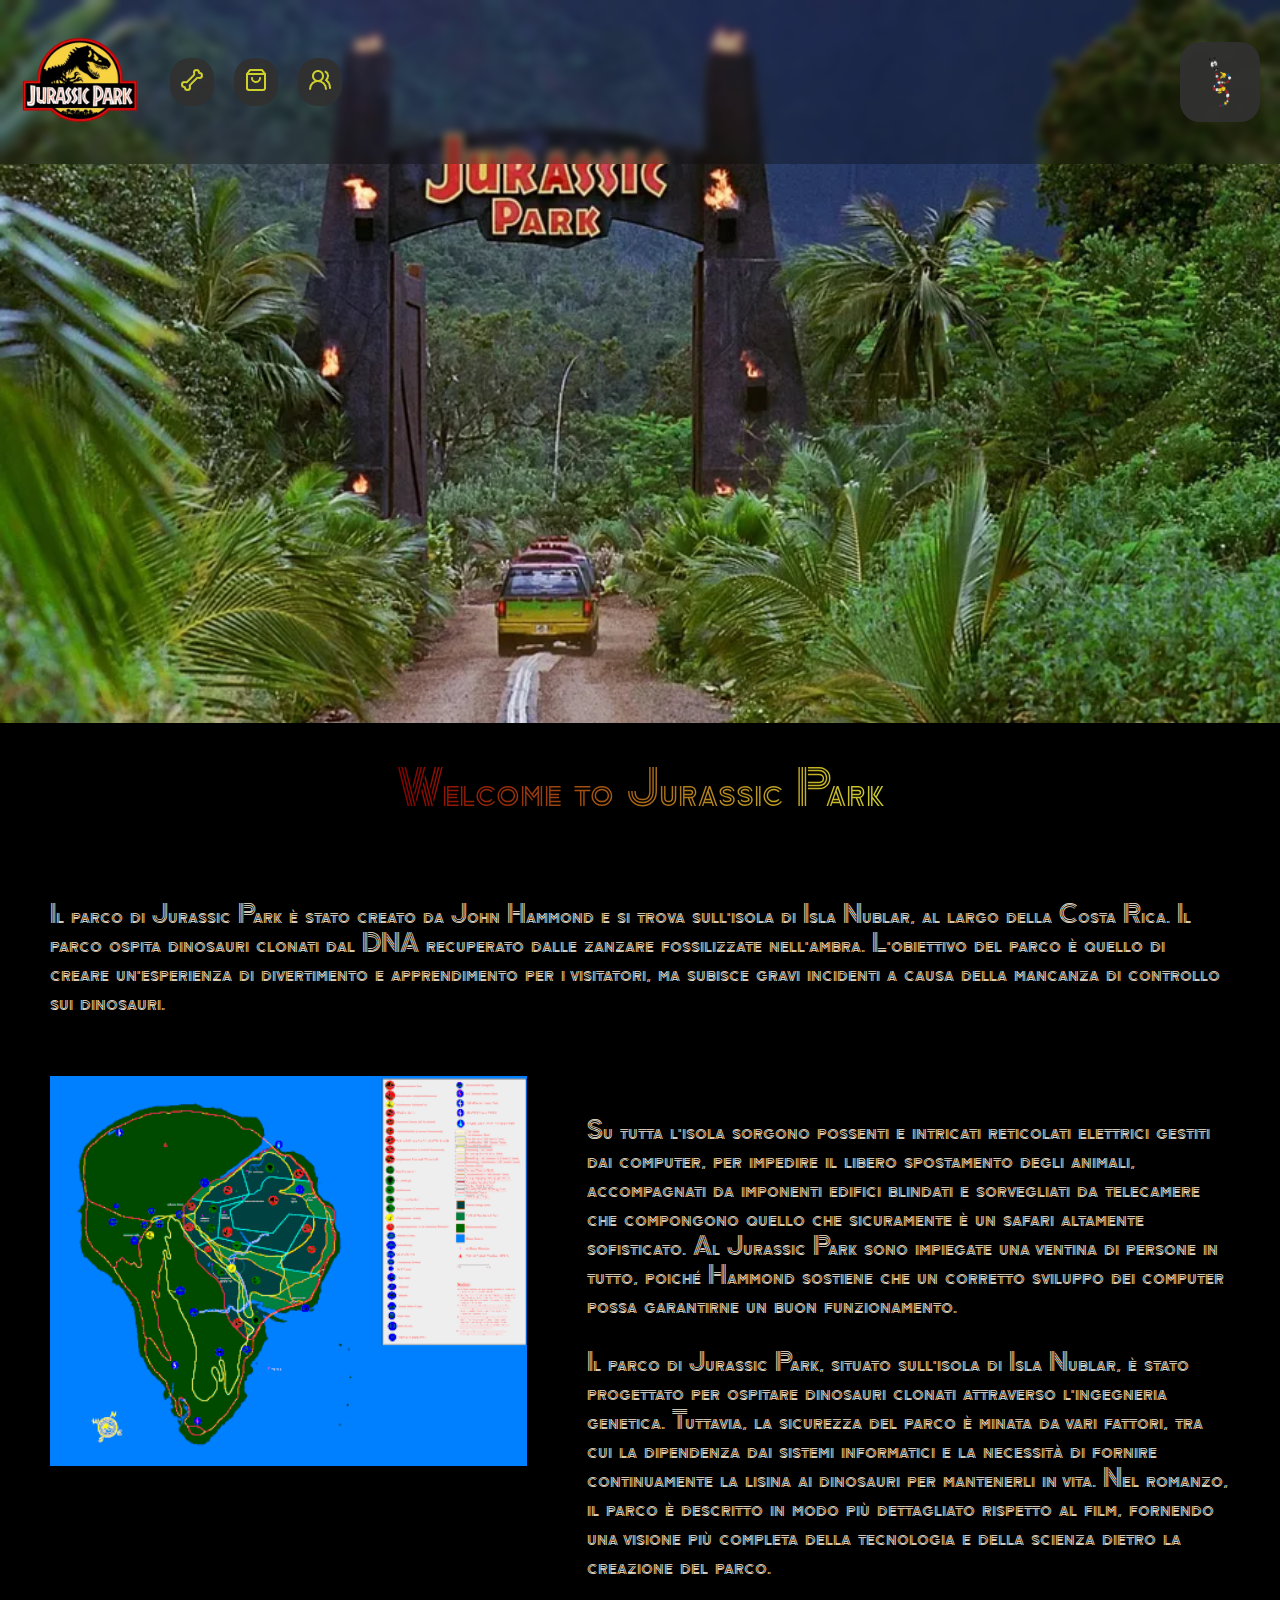
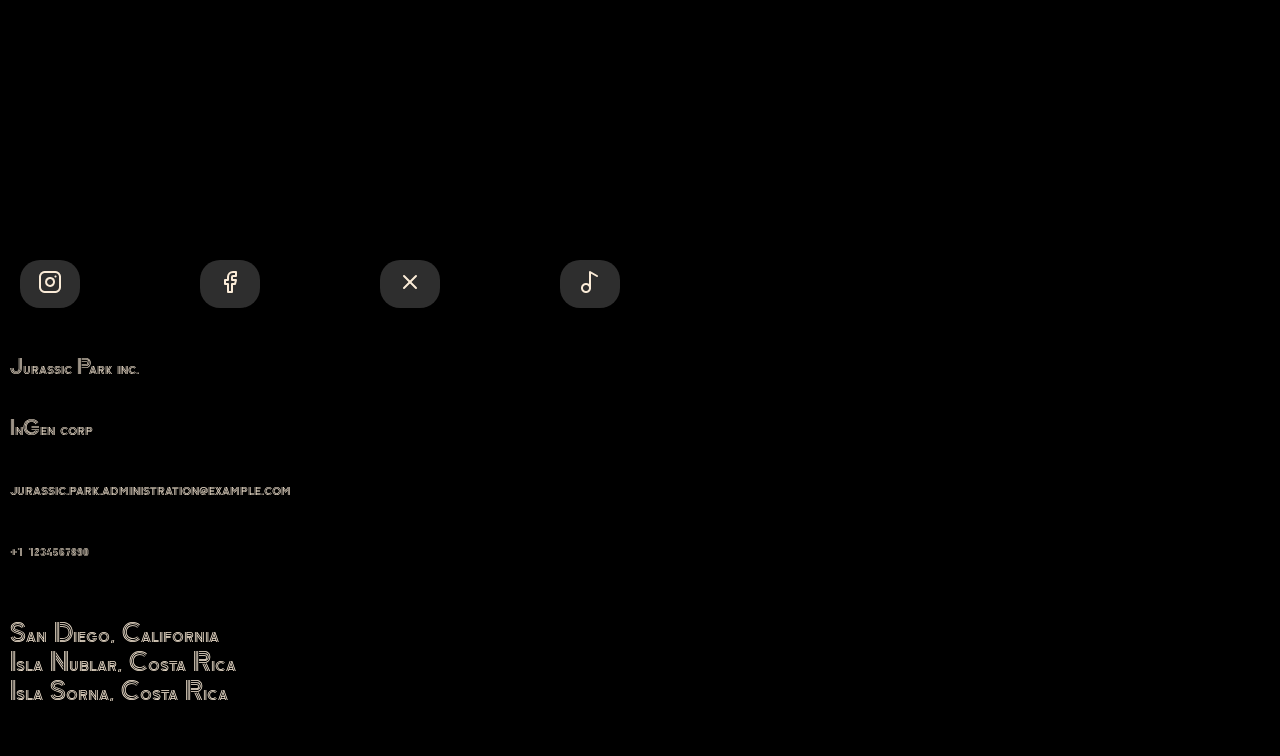
<file: index.html>
<!DOCTYPE html>
<html lang="en">
<head>
    <meta charset="UTF-8">
    <meta name="viewport" content="width=device-width, initial-scale=1.0">
    <title>Jurassic Park</title>
    <link rel="icon" href="./img/logo.png">
    <link rel="stylesheet" href="./style.css">
    <link rel="stylesheet" href="./stylepages/indexPage.css">
</head>
<body>

    <nav id="menuBar">
        <div class="but" id="logo"><a href="./index.html"><img src="./img/logo.png" alt="" height="120px" width="120px"></a></div>
        <div class="but" id="dinos">
            <a href="./html/dinosaurs.html"><img src="./img/bone.png" alt=""></a>
            <label for="" class="lab" id="lab1">Dinosaurs</label>
        </div>

        <div class="but" id="gadgets">
            <a href="./html/gadgets.html"><img src="./img/shopping-bag.png" alt=""></a>
            <label for="" class="lab" id="lab2">Gadgets</label>
        </div>

        <div class="but" id="aboutUs">
            <a href="./html/aboutUs.html"><img src="./img/users-round.png" alt=""></a>
            <label for="" class="lab" id="lab3">About us</label>
        </div>

        <div class="but" id="mrdna">
            <img src="./img/mrDNA.png" alt="" height="60px" width="60px">
            <label for="" class="lab" id="lab4">Mr. DNA</label>
        </div>
    </nav>


    <div id="content">
        <div class="containerImage"><img src="./img/entrance.png" alt="" id="presentationImage"></div>

        <h1 id="subtitle">Welcome to Jurassic Park</h1>

        <p>
            Il parco di Jurassic Park è stato creato da John Hammond e si trova sull'isola di Isla Nublar, al largo della Costa Rica.
            Il parco ospita dinosauri clonati dal DNA recuperato dalle zanzare fossilizzate nell'ambra.
            L'obiettivo del parco è quello di creare un'esperienza di divertimento e apprendimento per i visitatori, ma subisce gravi incidenti a causa della mancanza di controllo sui dinosauri.

        </p>

        <div id="descLoc"><img src="./img/piantaParco.png" id="pianta" height="390px" width="490px"> <p>Su tutta l'isola sorgono possenti e intricati reticolati elettrici gestiti dai computer, per impedire il libero spostamento degli animali, accompagnati da imponenti edifici blindati e sorvegliati da telecamere che compongono quello che sicuramente è un safari altamente sofisticato. Al Jurassic Park sono impiegate una ventina di persone in tutto, poiché Hammond sostiene che un corretto sviluppo dei computer possa garantirne un buon funzionamento. <br>
            <br>Il parco di Jurassic Park, situato sull'isola di Isla Nublar, è stato progettato per ospitare dinosauri clonati attraverso l'ingegneria genetica. Tuttavia, la sicurezza del parco è minata da vari fattori, tra cui la dipendenza dai sistemi informatici e la necessità di fornire continuamente la lisina ai dinosauri per mantenerli in vita. Nel romanzo, il parco è descritto in modo più dettagliato rispetto al film, fornendo una visione più completa della tecnologia e della scienza dietro la creazione del parco.</p></div>


        <div id="footer">
            <div id="socials">
                <div class="socialIcon" id="instagram"><img src="./img/instagram.png" id="instaImg"></div>
                <div class="socialIcon" id="facebook"><img src="./img/facebook.png" id="faceImg"></div>
                <div class="socialIcon" id="x"><img src="./img/x.png" id="xImg"></div>
                <div class="socialIcon" id="tiktok"><img src="./img/music-2.png" id="titokImg"></div>
            </div>
            <div id="contacts">
                <h3 id="name">Jurassic Park inc.</h3>
                <h3 id="society">InGen corp</h3>
                <h3 id="email">jurassic.park.administration@example.com</h3>
                <h3 id="telephone">+1 1234567890</h3>
            </div>
            <div id="address"><h2>San Diego, California<br>Isla Nublar, Costa Rica<br>Isla Sorna, Costa Rica</h2></div>
        </div>

    </div>
    <script src="./script.js"></script>
</body>
</html>
</file>
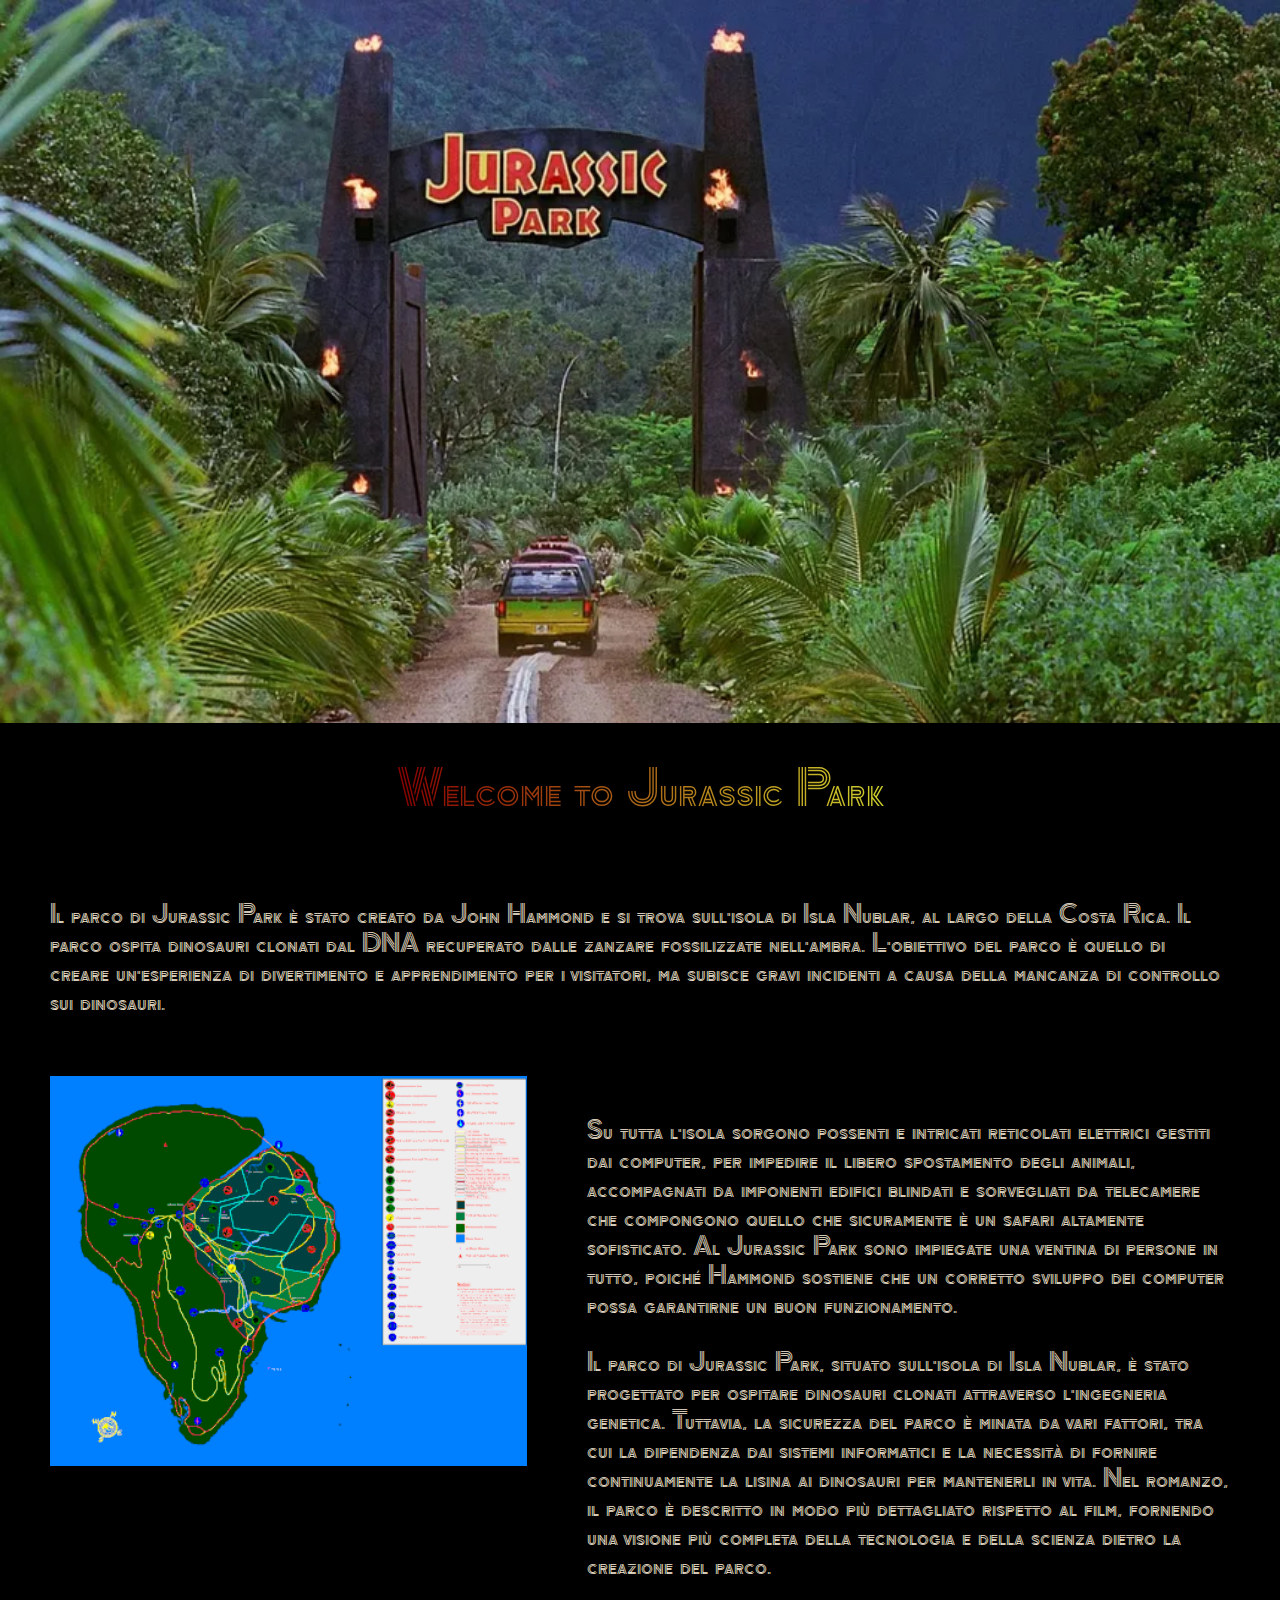
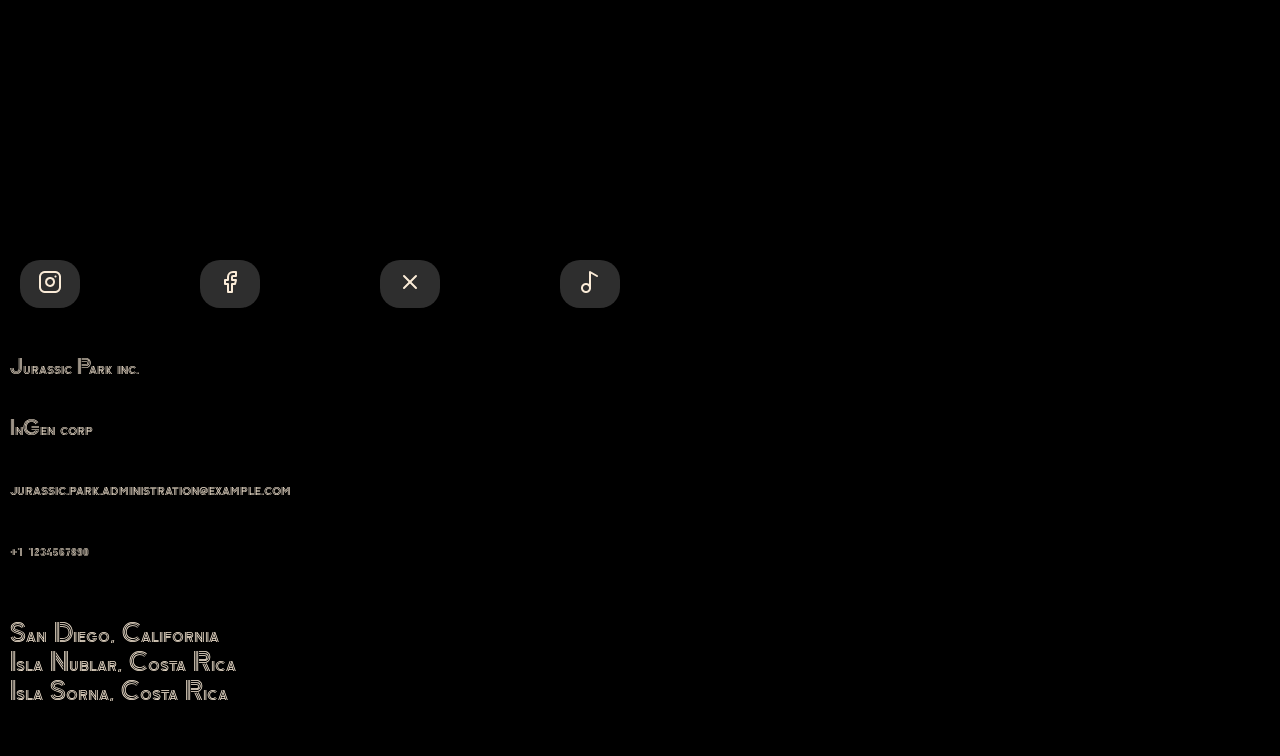
<file: indexOriginal.html>
<!DOCTYPE html>
<html lang="en">
<head>
    <meta charset="UTF-8">
    <meta name="viewport" content="width=device-width, initial-scale=1.0">
    <title>Jurassic Park</title>
    <link rel="icon" href="./img/logo.png">
    <link rel="stylesheet" href="./style.css">
    <link rel="stylesheet" href="./stylepages/indexPage.css">
</head>
<body>
    <div id="content">
        <div class="containerImage"><img src="./img/entrance.png" alt="" id="presentationImage"></div>

        <h1 id="subtitle">Welcome to Jurassic Park</h1>

        <p>
            Il parco di Jurassic Park è stato creato da John Hammond e si trova sull'isola di Isla Nublar, al largo della Costa Rica.
            Il parco ospita dinosauri clonati dal DNA recuperato dalle zanzare fossilizzate nell'ambra.
            L'obiettivo del parco è quello di creare un'esperienza di divertimento e apprendimento per i visitatori, ma subisce gravi incidenti a causa della mancanza di controllo sui dinosauri.

        </p>

        <div id="descLoc"><img src="./img/piantaParco.png" id="pianta" height="390px" width="490px"> <p>Su tutta l'isola sorgono possenti e intricati reticolati elettrici gestiti dai computer, per impedire il libero spostamento degli animali, accompagnati da imponenti edifici blindati e sorvegliati da telecamere che compongono quello che sicuramente è un safari altamente sofisticato. Al Jurassic Park sono impiegate una ventina di persone in tutto, poiché Hammond sostiene che un corretto sviluppo dei computer possa garantirne un buon funzionamento. <br>
            <br>Il parco di Jurassic Park, situato sull'isola di Isla Nublar, è stato progettato per ospitare dinosauri clonati attraverso l'ingegneria genetica. Tuttavia, la sicurezza del parco è minata da vari fattori, tra cui la dipendenza dai sistemi informatici e la necessità di fornire continuamente la lisina ai dinosauri per mantenerli in vita. Nel romanzo, il parco è descritto in modo più dettagliato rispetto al film, fornendo una visione più completa della tecnologia e della scienza dietro la creazione del parco.</p></div>


        <div id="footer">
            <div id="socials">
                <div class="socialIcon" id="instagram"><img src="./img/instagram.png" id="instaImg"></div>
                <div class="socialIcon" id="facebook"><img src="./img/facebook.png" id="faceImg"></div>
                <div class="socialIcon" id="x"><img src="./img/x.png" id="xImg"></div>
                <div class="socialIcon" id="tiktok"><img src="./img/music-2.png" id="titokImg"></div>
            </div>
            <div id="contacts">
                <h3 id="name">Jurassic Park inc.</h3>
                <h3 id="society">InGen corp</h3>
                <h3 id="email">jurassic.park.administration@example.com</h3>
                <h3 id="telephone">+1 1234567890</h3>
            </div>
            <div id="address"><h2>San Diego, California<br>Isla Nublar, Costa Rica<br>Isla Sorna, Costa Rica</h2></div>
        </div>

    </div>
    <script src="./script.js"></script>
    <script src="./backend.js"></script>
    <script src="./scriptUnicPage.js"></script>
</body>
</html>
</file>
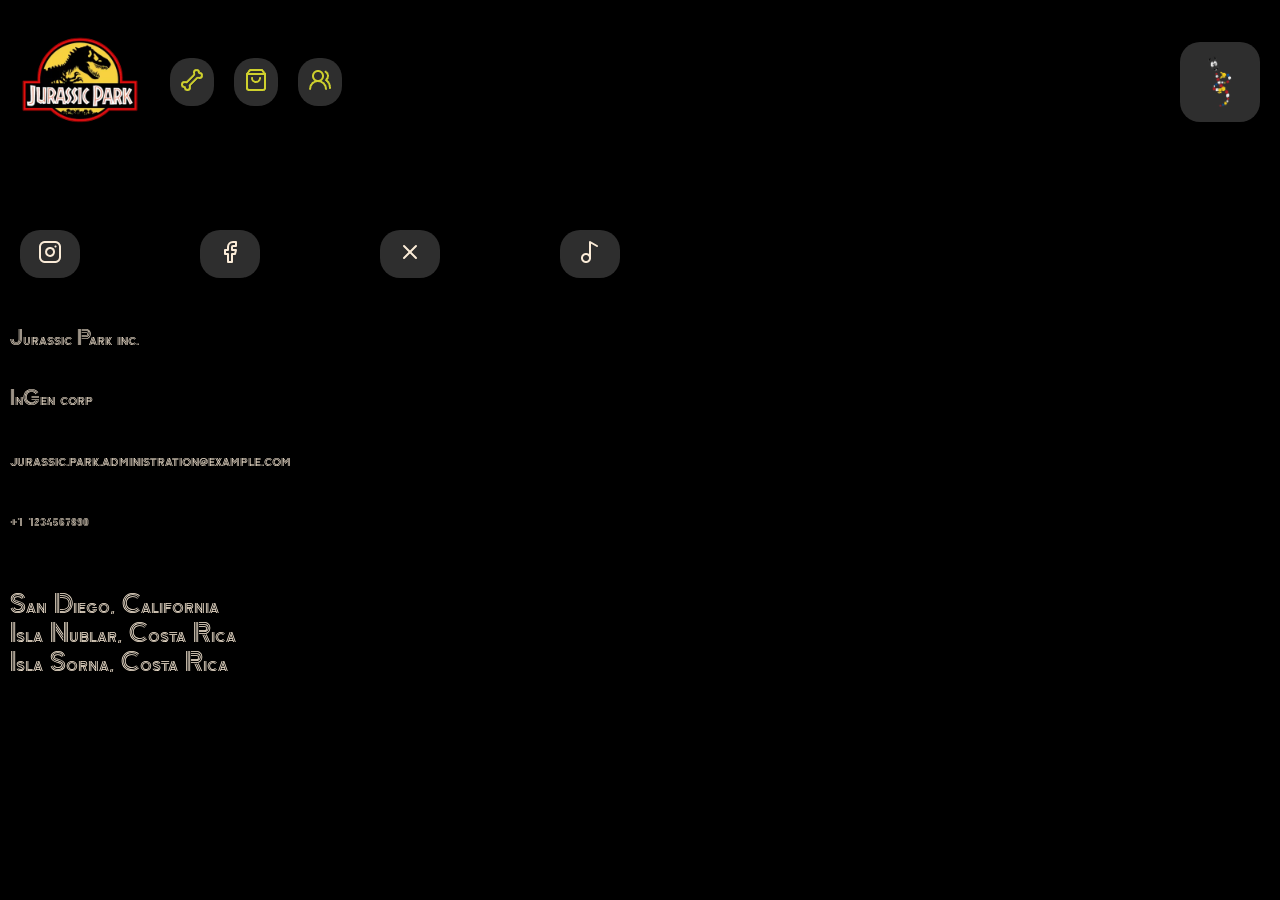
<file: html/aboutUs.html>
<!DOCTYPE html>
<html lang="en">
<head>
    <meta charset="UTF-8">
    <meta name="viewport" content="width=device-width, initial-scale=1.0">
    <title>Jurassic Park</title>
    <link rel="icon" href="../img/logo.png">
    <link rel="stylesheet" href="../style.css">
</head>
<body>

    <nav id="menuBar">
        <div class="but" id="logo"><a href="../index.html"><img src="../img/logo.png" alt=""  height="120px" width="120px"></a></div>
        <div class="but" id="dinos">
            <a href="../html/dinosaurs.html"><img src="../img/bone.png" alt=""></a>
            <label for="" class="lab" id="lab1">Dinosaurs</label>
        </div>

        <div class="but" id="gadgets">
            <a href="../html/gadgets.html"><img src="../img/shopping-bag.png" alt=""></a>
            <label for="" class="lab" id="lab2">Gadgets</label>
        </div>

        <div class="but" id="aboutUs">
            <a href="../html/aboutUs.html"><img src="../img/users-round.png" alt=""></a>
            <label for="" class="lab" id="lab3">About us</label>
        </div>
        <div class="but" id="mrdna">
            <img src="../img/mrDNA.png" alt="" height="60px" width="60px">
            <label for="" class="lab" id="lab4">Mr. DNA</label>
        </div>
    </nav>


    <div id="content">

        <div id="footer">
            <div id="socials">
                <div class="socialIcon" id="instagram"><img src="../img/instagram.png" id="instaImg"></div>
                <div class="socialIcon" id="facebook"><img src="../img/facebook.png" id="faceImg"></div>
                <div class="socialIcon" id="x"><img src="../img/x.png" id="xImg"></div>
                <div class="socialIcon" id="tiktok"><img src="../img/music-2.png" id="titokImg"></div>
            </div>
            <div id="contacts">
                <h3 id="name">Jurassic Park inc.</h3>
                <h3 id="society">InGen corp</h3>
                <h3 id="email">jurassic.park.administration@example.com</h3>
                <h3 id="telephone">+1 1234567890</h3>
            </div>
            <div id="address"><h2>San Diego, California<br>Isla Nublar, Costa Rica<br>Isla Sorna, Costa Rica</h2></div>
        </div>
    </div>
    <script src="../script.js"></script>
</body>
</html>
</file>
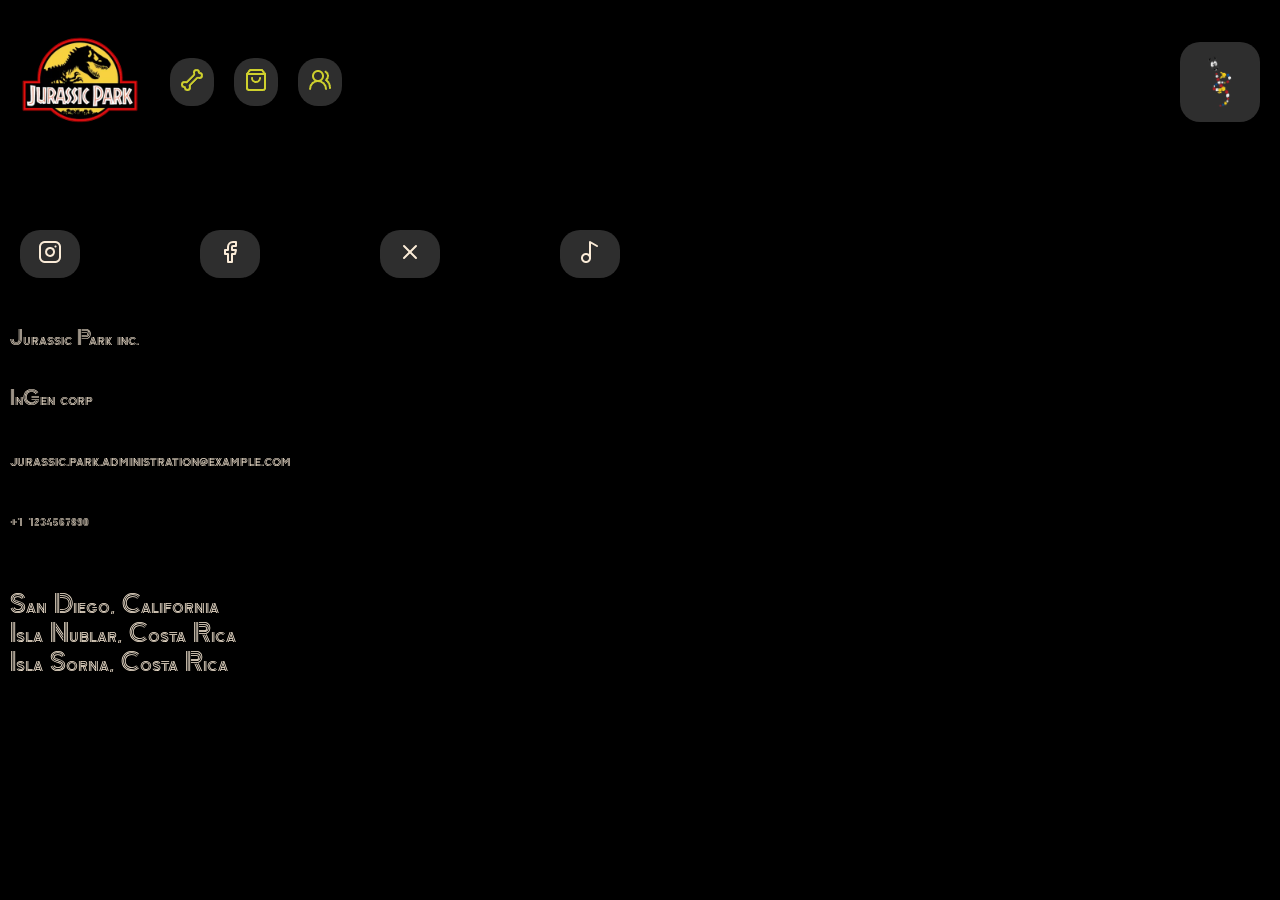
<file: html/dinosaurs.html>
<!DOCTYPE html>
<html lang="en">
<head>
    <meta charset="UTF-8">
    <meta name="viewport" content="width=device-width, initial-scale=1.0">
    <title>Jurassic Park</title>
    <link rel="icon" href="../img/logo.png">
    <link rel="stylesheet" href="../style.css">
</head>
<body>

    <nav id="menuBar">
        <div class="but" id="logo"><a href="../index.html"><img src="../img/logo.png" alt="" height="120px" width="120px"></a></div>
        <div class="but" id="dinos">
            <a href="../html/dinosaurs.html"><img src="../img/bone.png" alt=""></a>
            <label for="" class="lab" id="lab1">Dinosaurs</label>
        </div>

        <div class="but" id="gadgets">
            <a href="../html/gadgets.html"><img src="../img/shopping-bag.png" alt=""></a>
            <label for="" class="lab" id="lab2">Gadgets</label>
        </div>

        <div class="but" id="aboutUs">
            <a href="../html/aboutUs.html"><img src="../img/users-round.png" alt=""></a>
            <label for="" class="lab" id="lab3">About us</label>
        </div>
        <div class="but" id="mrdna">
            <img src="../img/mrDNA.png" alt="" height="60px" width="60px">
            <label for="" class="lab" id="lab4">Mr. DNA</label>
        </div>
    </nav>

    <div id="content">

        <div id="footer">
            <div id="socials">
                <div class="socialIcon" id="instagram"><img src="../img/instagram.png" id="instaImg"></div>
                <div class="socialIcon" id="facebook"><img src="../img/facebook.png" id="faceImg"></div>
                <div class="socialIcon" id="x"><img src="../img/x.png" id="xImg"></div>
                <div class="socialIcon" id="tiktok"><img src="../img/music-2.png" id="titokImg"></div>
            </div>
            <div id="contacts">
                <h3 id="name">Jurassic Park inc.</h3>
                <h3 id="society">InGen corp</h3>
                <h3 id="email">jurassic.park.administration@example.com</h3>
                <h3 id="telephone">+1 1234567890</h3>
            </div>
            <div id="address"><h2>San Diego, California<br>Isla Nublar, Costa Rica<br>Isla Sorna, Costa Rica</h2></div>
        </div>
    </div>
    <script src="../script.js"></script>
</body>
</html>
</file>
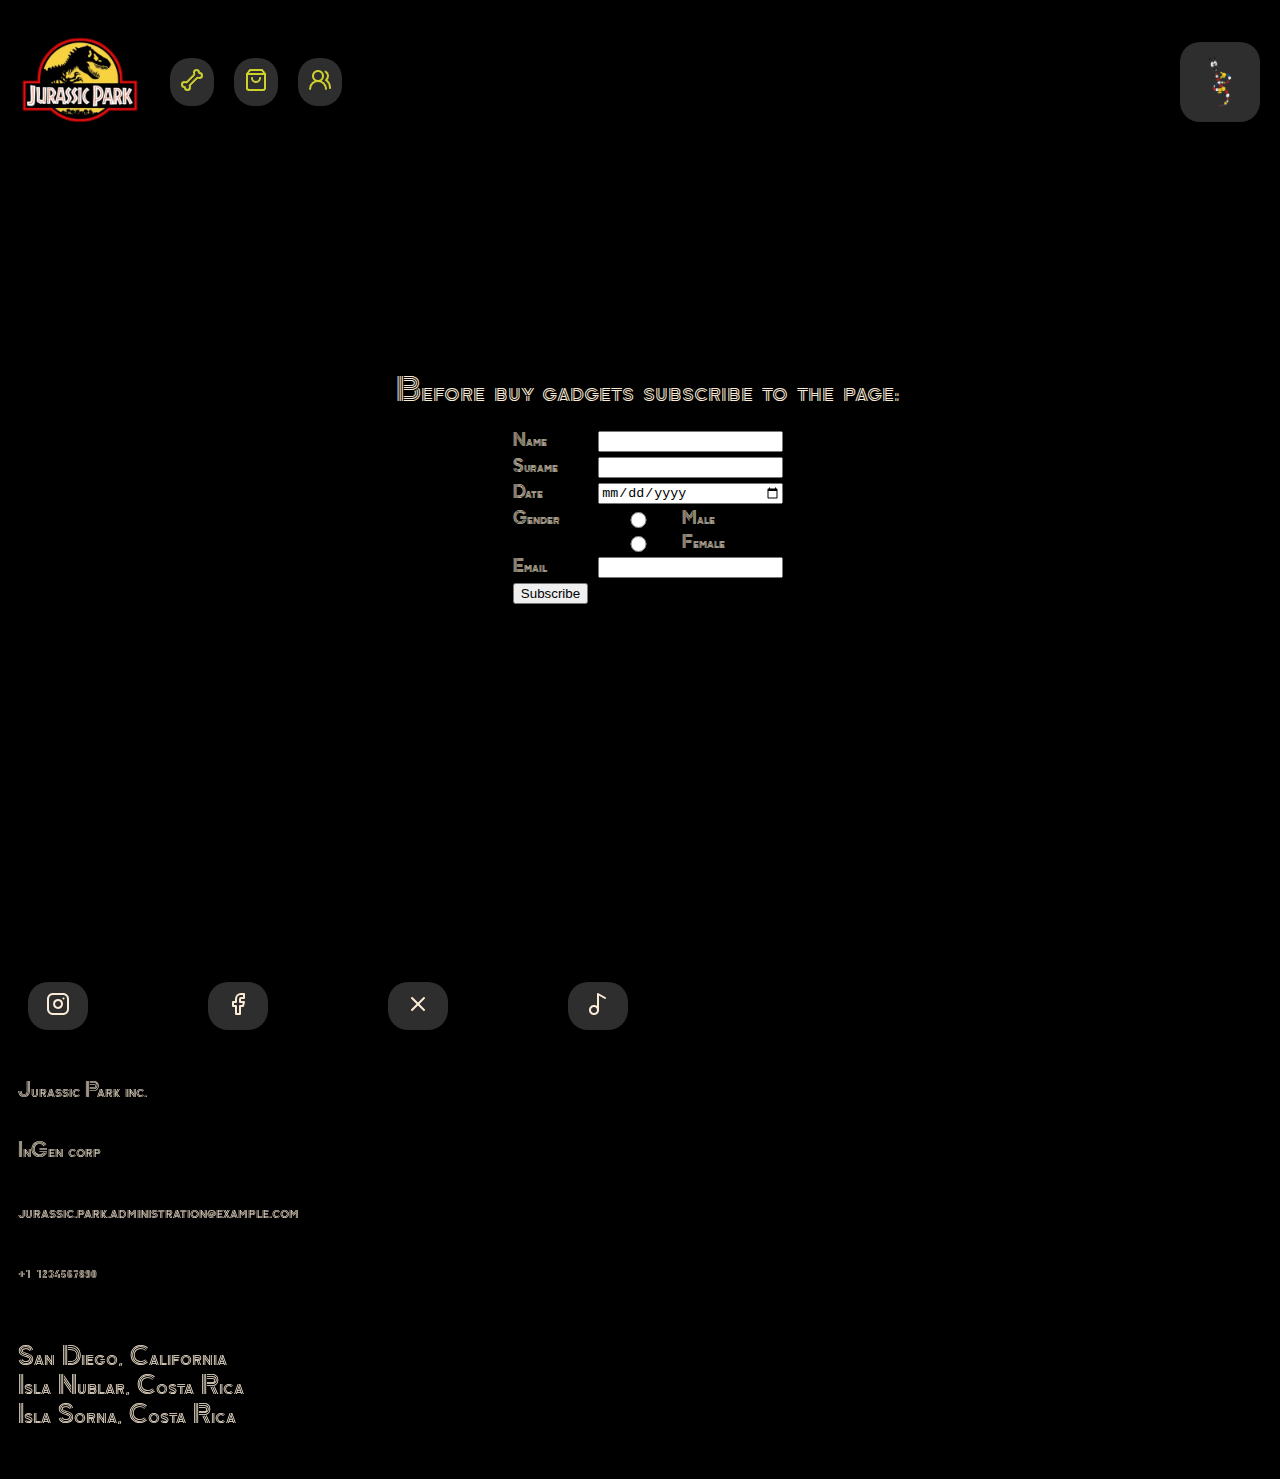
<file: html/gadgets.html>
<!DOCTYPE html>
<html lang="en">
<head>
    <meta charset="UTF-8">
    <meta name="viewport" content="width=device-width, initial-scale=1.0">
    <title>Jurassic Park</title>
    <link rel="icon" href="../img/logo.png">
    <link rel="stylesheet" href="../style.css">
    <link rel="stylesheet" href="../stylepages/gadgetsStyle.css">
</head>
<body>

    <nav id="menuBar">
        <div class="but" id="logo"><a href="../index.html"><img src="../img/logo.png" alt=""  height="120px" width="120px"></a></div>
        <div class="but" id="dinos">
            <a href="../html/dinosaurs.html"><img src="../img/bone.png" alt=""></a>
            <label for="" class="lab" id="lab1">Dinosaurs</label>
        </div>

        <div class="but" id="gadgets">
            <a href="../html/gadgets.html"><img src="../img/shopping-bag.png" alt=""></a>
            <label for="" class="lab" id="lab2">Gadgets</label>
        </div>

        <div class="but" id="aboutUs">
            <a href="../html/aboutUs.html"><img src="../img/users-round.png" alt=""></a>
            <label for="" class="lab" id="lab3">About us</label>
        </div>
        <div class="but" id="mrdna">
            <img src="../img/mrDNA.png" alt="" height="60px" width="60px">
            <label for="" class="lab" id="lab4">Mr. DNA</label>
        </div>
    </nav>


    <div id="contentG">

        <h1 id="subtitle">Before buy gadgets subscribe to the page:</h1>
        <form method="post" >
            <div id="formSubscribe">
                <label>Name</label>
                <input type="text" name="name" id="name">
                <label>Surame</label>
                <input type="text" name="surname" id="surname">
                <label>Date</label>
                <input type="date" name="date" id="date">
                <label>Gender</label>
                <div id="gender">
                    <input type="radio" name="gender" value="male">
                    <label>Male</label>
                    <input type="radio" name="gender" value="female">
                    <label>Female</label>
                </div>
                <label>Email</label>
                <input type="email" name="email" id="email">
                <input type="button" id="submitFirst" value="Subscribe">    
                
            </div>  
            <div id="answersSubscribe">
                <label>Name</label>
                <label id="nameR"></label>
                <label>Surame</label>
                <label id="surnameR"></label>
                <label>Date of birth</label>
                <label id="dateR"></label>
                <label>Email</label>
                <label id="emailR"></label>
                <input type="submit" id="submit" value="Subscribe">
                <div id="close"><img src="[data-uri]"></div>

            </div>

        </form>



        <div id="footer">
            <div id="socials">
                <div class="socialIcon" id="instagram"><img src="../img/instagram.png" id="instaImg"></div>
                <div class="socialIcon" id="facebook"><img src="../img/facebook.png" id="faceImg"></div>
                <div class="socialIcon" id="x"><img src="../img/x.png" id="xImg"></div>
                <div class="socialIcon" id="tiktok"><img src="../img/music-2.png" id="titokImg"></div>
            </div>
            <div id="contacts">
                <h3 id="name">Jurassic Park inc.</h3>
                <h3 id="society">InGen corp</h3>
                <h3 id="email">jurassic.park.administration@example.com</h3>
                <h3 id="telephone">+1 1234567890</h3>
            </div>
            <div id="address"><h2>San Diego, California<br>Isla Nublar, Costa Rica<br>Isla Sorna, Costa Rica</h2></div>
        </div>
    </div>

    <script src="../script.js"></script>
</body>
</html>
</file>
<file: style.css>
@import url('https://fonts.googleapis.com/css2?family=Zen+Tokyo+Zoo&display=swap');

:root{
    --redJurassic:#8b0000;
    --amber:#ced02d;
    --greenWater:#00919c;
    --white:#faebd7;
    --obsidian: #000000;
}




html{
    width: 100%;
    height: auto;
    font-family: "Zen Tokyo Zoo", system-ui;
    font-weight: 200;
}


body{
    height: 100%;
    width: auto;
    background: var(--obsidian);
    color: var(--white);
}

#menuBar{
    backdrop-filter: blur(4px);
    display: flex;
    flex-direction: row;
    align-items: center;
    position: fixed;
    width: 100%;
    height: auto;
    z-index: 1;
    background-color: #0000004a;
    position:fixed;
    left:0%;
    top:0%;
}

#logo{
    background: none;
}

.but{
    margin:10px;
    padding: 10px;
    height: auto;
    width: auto;
    border-radius: 20px;
    background: #303030f4 ;
    display: flex;
    flex-direction: column;
    align-items: center;
}

.lab{
    font-size:medium;
    display: none;
}

#dinos{
    animation-name: degrow;
    animation-duration: 400ms;
}

#dinos:hover{
    animation-name: grow;
    animation-duration: 400ms;
    background:var(--redJurassic);
    cursor: url("./img/hand\ \(1\).png"), auto;
}

#gadgets:not(:hover){
    animation-name: degrow;
    animation-duration: 400ms;
}

#gadgets:hover{
    animation-name: grow;
    animation-duration: 400ms;
    background:var(--redJurassic);
    cursor: url("./img/hand\ \(1\).png"), auto;
}

#aboutUs:not(:hover){
    animation-name: degrow;
    animation-duration: 400ms;
}

#aboutUs:hover{
    animation-name: grow;
    animation-duration: 400ms;
    background:var(--redJurassic);
    cursor: url("./img/hand\ \(1\).png"), auto;
}

#dinos:hover #lab1{
    animation-name: revisible;
    animation-duration: 400ms;
    display: block;
    opacity: 0%;
    animation-fill-mode: forwards;
}


#gadgets:hover #lab2{
    animation-name: revisible;
    animation-duration: 400ms;
    display: block;
    opacity: 0%;
    animation-fill-mode: forwards;
}

#aboutUs:hover #lab3{
    animation-name: revisible;
    animation-duration: 400ms;
    display: block;
    opacity: 0%;
    animation-fill-mode: forwards;

}


@keyframes grow{
    25%{
        transform: scale(1, 1.02);
    }
    50%{
        transform: scale(1, 1.05);
    }
    75%{
        transform: scale(1, 1.03);
    }
    100%{
        transform: scale(1, 1);
    }
}



@keyframes revisible{
    25%{
        opacity: 25%;
    }
    50%{
        opacity: 50%;
    }
    75%{
        opacity: 75%;
    }
    100%{
        opacity: 100%;
    }
}


#mrdna{
    position: fixed;
    right: 10px;
}

a{
    text-decoration: none;
    color: var(--redJurassic);
}






#content{
    width: 100%;
    height: auto;
    display: flex;
    flex-direction: column;
    align-items: center;
    z-index: 0;
    position: absolute;
    top: 0%;
    left: 0%;
}



#footer{
    display:flex;
    flex-direction:column;
    align-items:flex-start;
    width:100%;
    height:auto;
    padding:10px;
    margin:10px;
    margin-top:200px;
    backdrop-filter: blur(10px);
}


#socials{
    display:flex;
    flex-direction:row;
    align-items:center;
    width:100%;
    height:auto;
}

.socialIcon{
    width:40px;
    height:auto;
    border-radius:20px;
    margin:20px;
    margin-right:100px;
    text-align:center;
    padding:10px;
    background: #303030f4 ;
}


#contacts{
    display:flex;
    flex-direction:column;
    align-items:flexx-start;
    width:auto;
    height:auto;
    margin:10px;
}
#address{
    margin:10px;
}

#instagram:hover{
    animation-name: colorInsta;
    animation-duration: 0.2s;
    animation-fill-mode: forwards;
}

#facebook:hover{
    animation-name: colorFace;
    animation-duration: 1s;
    animation-fill-mode: forwards;
}

#tiktok:hover{
    animation-name: colorTik;
    animation-duration: 1s;
    animation-fill-mode: forwards;
}

@keyframes colorInsta{


    0%{
        background:linear-gradient(to bottom left,black, #303030f4 );
   }

   50%{
       background: linear-gradient(to bottom left, #000074, #60006D, #A00058, #C80A3D,#DD3120, #DD6600,#D49800 );
   }

   100%{
       background: linear-gradient(to bottom left, #002296, #82008f, #C0007A, #EA0C5F,#FF5341, #FF8820,#F6BA00 );
   }
}


@keyframes colorFace{
    from{
        background:#303030f4 ;
    }
    to{
        background: #1877F2;
    }
}

@keyframes colorTik{
    from{
    }
    to{
        background: var(--obsidian);
        filter: drop-shadow(-2px -2px 0px #69C9D0) drop-shadow(2px 2px #EE1D52 );
    }
}



h1{
    font-weight: 1;
}


h2{
    font-weight: 1;
}


h3{
    font-weight: 1;
}
</file>
<file: stylepages/indexPage.css>
@import url('https://fonts.googleapis.com/css2?family=Zen+Tokyo+Zoo&display=swap');

:root{
    --redJurassic:#8b0000;
    --amber:#ced02d;
    --greenWater:#00919c;
    --white:#faebd7;
    --obsidian: #000000;
}



.containerImage{
    width: 100%;
    height: auto;
}

#menuBar{
    z-index: 1;
}

#presentationImage{
    width: 100%;
    height: auto;
    visibility: 50%;
}

#subtitle{
    color: transparent;
    background: linear-gradient(to right,var(--redJurassic), var(--amber));
    background-clip: text;
    font-size: xxx-large;

}

h1{
    font-weight: 1;
}


p{
    justify-content: center;
    font-weight: 1;
    margin: 50px;
    font-size: x-large;
}

#descLoc{
    width: 100%;
    height: auto;
    display: flex;
    flex-direction: row;
    align-items: flex-start;
}


#pianta{
    margin: 10px;
    margin-left: 50px;
}
</file>
<file: stylepages/gadgetsStyle.css>
#contentG{
    width: 100%;
    height: auto;
    display: flex;
    flex-direction: column;
    align-items: center;
    position:absolute;
    top:350px;
}

#formSubscribe {
    display: grid ;
    column-gap: 10px;
    row-gap:5px;
    grid-template-columns: auto auto;
}

#answersSubscribe{
    visibility:hidden;
    display: grid ;
    column-gap: 10px;
    row-gap:5px;
    grid-template-columns: auto auto;
}

#close{
    width:auto;
    height:auto;
} 

#gender{
    display: grid ;
    column-gap: 5px;
    row-gap:5px;
    grid-template-columns: auto auto;
}
</file>
